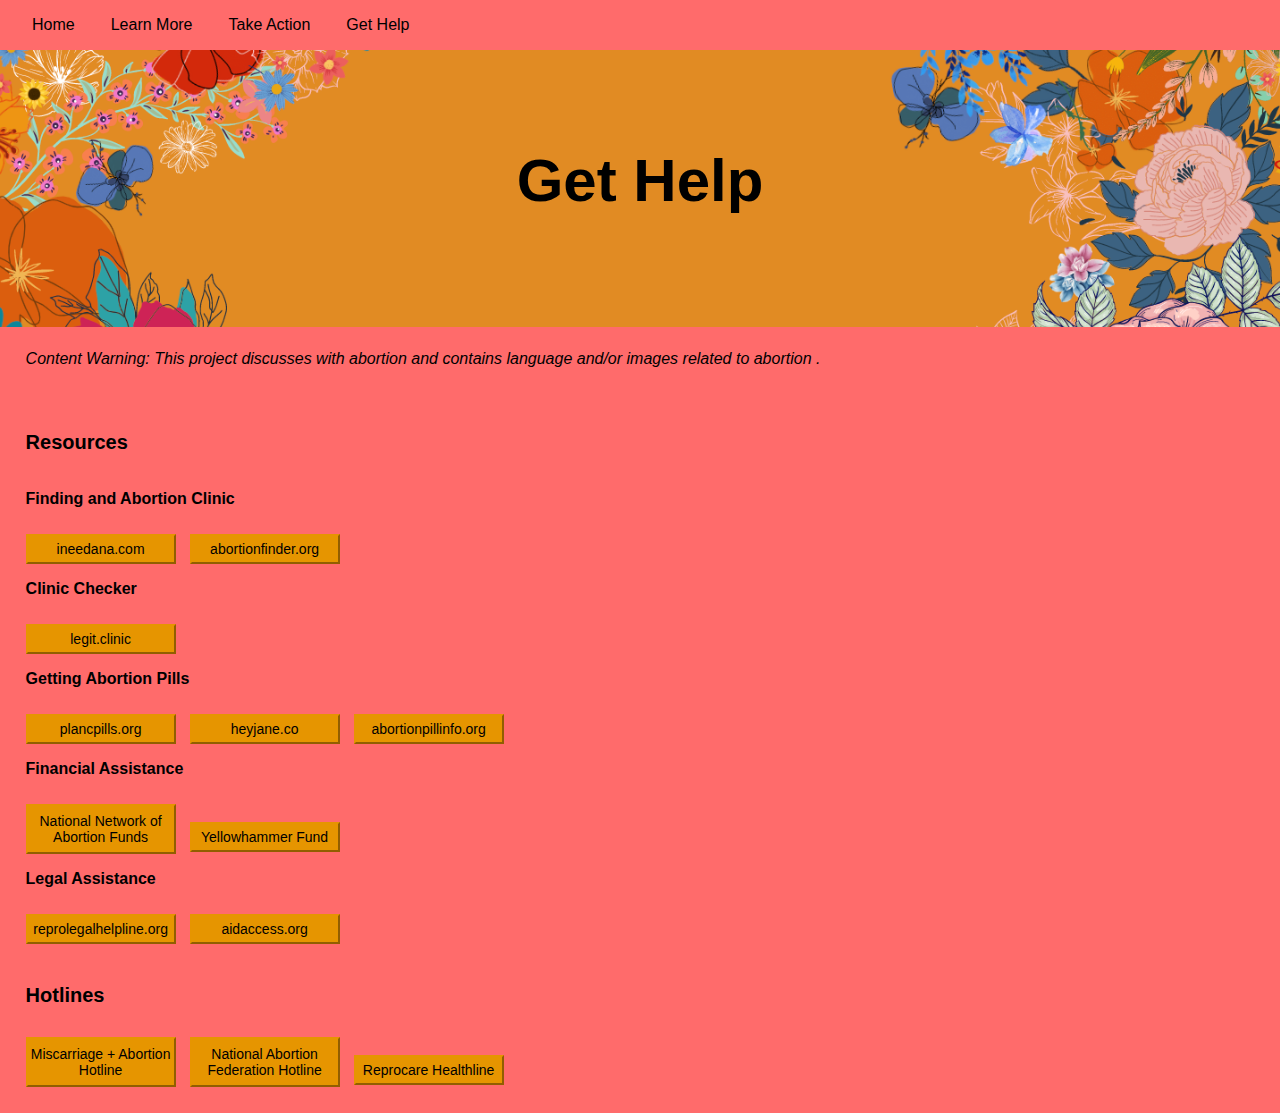
<file: getHelp.html>
<!DOCTYPE html>
<html>
  <head>
    
    <title>Abortion Access</title>
    <meta charset="utf-8" />
	  <meta http-equiv="X-UA-Compatible" content="IE=edge" />
	  <meta name="viewport" content="width=device-width, initial-scale=1" />

	  <!-- link the webpage's stylesheet -->
	  <link rel="stylesheet" href="/style.css" />

	  <!-- link the webpage's JavaScript file -->
	  <script src="/script.js" defer></script>

  </head>


  
<body>
    
<!-- Navigation Bar-->
    <nav>
      <ul id = navBar>
        <li class = navPages>
          <a href = "index.html">Home</a>
        </li>

        <li class = navPages>
          <a href = "learnMore.html">Learn More</a>
        </li>

        <li class = navPages>
          <a href = "takeAction.html">Take Action</a>
        </li>

        <li class = navPages>
          <a href = "getHelp.html">Get Help</a>
        </li>
        
      </ul>
    </nav>


  
<!--Header-->
    <header>
      <h1>Get Help</h1>
    </header>

  <main>
     <h3 class = "triggerWarning">Content Warning: This project discusses with abortion  and contains language and/or images related to abortion .</h3>
    
<!--Information-->
    <h2>Resources</h2>
    
    <h3>Finding and Abortion Clinic</h3>
      <form action="https://www.ineedana.com/">
      <button  type= "submit">ineedana.com</button>
      
      <form action="https://www.abortionfinder.org/">
      <button class = rightButtons type= "submit">abortionfinder.org</button>

     <h3>Clinic Checker</h3>
        <form action="https://legit.clinic">
        <button  type= "submit">legit.clinic</button>

    <h3>Getting Abortion Pills</h3>
      <form action="https://www.plancpills.org/">
      <button  type= "submit">plancpills.org</button>
      
      <form action="https://www.heyjane.co/">
      <button class = rightButtons type= "submit">heyjane.co</button>

      <form action="https://abortionpillinfo.org/">
      <button  class = rightButtons type= "submit">abortionpillinfo.org</button>

    <h3>Financial Assistance</h3>
      <form action="https://abortionfunds.org/">
      <button  class = biggerButtons type= "submit">National Network of Abortion Funds</button>

      <form action="https://www.yellowhammerfund.org/">
      <button  class = rightButtons type= "submit">Yellowhammer Fund</button>

    <h3>Legal Assistance</h3>
      <form action="https://www.reprolegalhelpline.org/">
      <button  type= "submit">reprolegalhelpline.org</button>
        
      <form action="https://aidaccess.org/">
      <button class = rightButtons type= "submit">aidaccess.org</button>

  <!--Hotlines-->
      <h2>Hotlines</h2>
        <form action="https://www.mahotline.org/">
        <button  class = biggerButtons type= "submit">Miscarriage + Abortion Hotline</button>

        <form action="https://prochoice.org/patients/naf-hotline/">
        <button id = NAFH class = rightButtons type= "submit"> National Abortion Federation Hotline </button>
          
         <form action="https://reprocare.com/">
        <button class = rightButtons type= "submit">Reprocare Healthline</button>
          
          
    </main>
    
  </body>
  
</html>
</file>
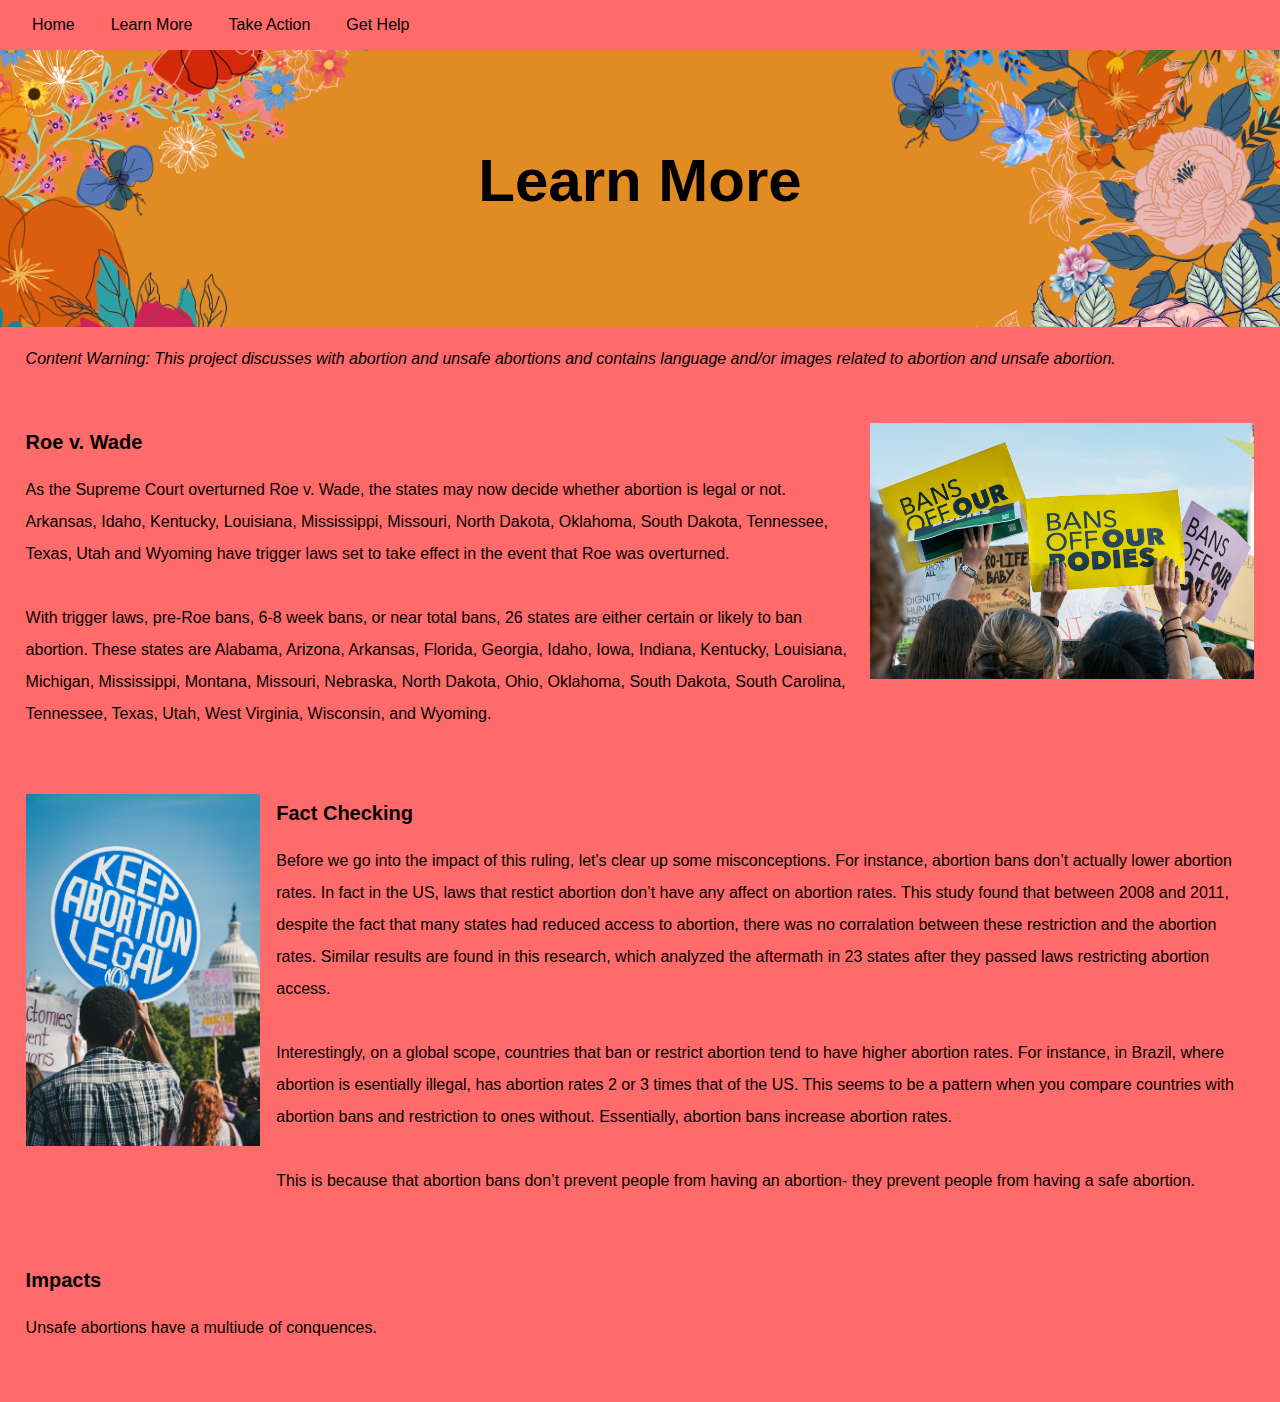
<file: learnMore.html>
<!DOCTYPE html>
<html>
  <head>
    
    <title>Abortion Access</title>
    <meta charset="utf-8" />
	  <meta http-equiv="X-UA-Compatible" content="IE=edge" />
	  <meta name="viewport" content="width=device-width, initial-scale=1" />

	  <!-- link the webpage's stylesheet -->
	  <link rel="stylesheet" href="/style.css" />

	  <!-- link the webpage's JavaScript file -->
	  <script src="/script.js" defer></script>

  </head>


  
<body>
    
<!-- Navigation Bar-->
   <nav>
      <ul id = navBar>
        <li class = navPages>
          <a href = "index.html">Home</a>
        </li>

        <li class = navPages>
          <a href = "learnMore.html">Learn More</a>
        </li>

        <li class = navPages>
          <a href = "takeAction.html">Take Action</a>
        </li>

        <li class = navPages>
          <a href = "getHelp.html">Get Help</a>
        </li>
        
      </ul>
    </nav>
  
<!--Header-->
    <header>
      <h1>Learn More</h1>
    </header>

  <main>
    
<!--Information-->
    <!--Image-->
    <h3 class = "triggerWarning">Content Warning: This project discusses with abortion and unsafe abortions and contains language and/or images related to abortion and unsafe abortion.</h3>
    
    <div class = "textbox">
      
      <img src = "assets/bansOffOurBodies.jpg"  alt = "At a protest multiple women are holding small bright yellow signs that say 'Bans Off Our Bodies'in all caps."id = pic2>
    
      <div>
      <h2> Roe v. Wade</h2>
    <p>
     As the Supreme Court overturned Roe v. Wade, the states may now decide whether abortion is legal or not. Arkansas, Idaho, Kentucky, Louisiana, Mississippi, Missouri, North Dakota, Oklahoma, South Dakota, Tennessee, Texas, Utah and Wyoming have trigger laws set to take effect in the event that Roe was overturned. 
    </p>
    <p>
      With trigger laws, pre-Roe bans, 6-8 week bans, or near total bans, 26 states are either certain or likely to ban abortion. These states are Alabama, Arizona, Arkansas, Florida, Georgia, Idaho, Iowa, Indiana, Kentucky, Louisiana, Michigan, Mississippi, Montana, Missouri, Nebraska, North Dakota, Ohio, Oklahoma, South Dakota, South Carolina, Tennessee, Texas, Utah, West Virginia, Wisconsin, and Wyoming.
    </p>
      </div>
      
    </div>
     
    

    <!--Factchecking-->
    <div id = textbox3>
      <img src = "assets/pic3.jpg"alt= "At a protest a person is holding a round blue sign that says 'Keep abortion legal.'" id= pic3>
      <div>
      <h2>Fact Checking</h2>
    <p>Before we go into the impact of this ruling, let's clear up some misconceptions. For instance, abortion bans don’t actually lower abortion rates. In fact in the US, laws that restict abortion don’t have any affect on abortion rates. This study found that between 2008 and 2011, despite the fact that many states had reduced access to abortion, there was no corralation between these restriction and the abortion rates. Similar results are found in this research, which analyzed the aftermath in 23 states after they passed laws restricting abortion access. </p>
    
<p>Interestingly, on a global scope, countries that ban or restrict abortion tend to have higher abortion rates. For instance, in Brazil, where abortion is esentially illegal, has abortion rates 2 or 3 times that of the US. This seems to be a pattern when you compare countries with abortion bans and restriction to ones without. Essentially, abortion bans increase abortion rates.</p> 

<p>This is because that abortion bans don’t prevent people from having an abortion- they prevent people from having a safe abortion. </p>
      </div>
    </div>
    
    <!--Impact-->
    <h2>Impacts</h2>
    <p>
      Unsafe abortions have a multiude of conquences. 
    </p>
    
    

</main>
  
  </body>
  
</html>
</file>
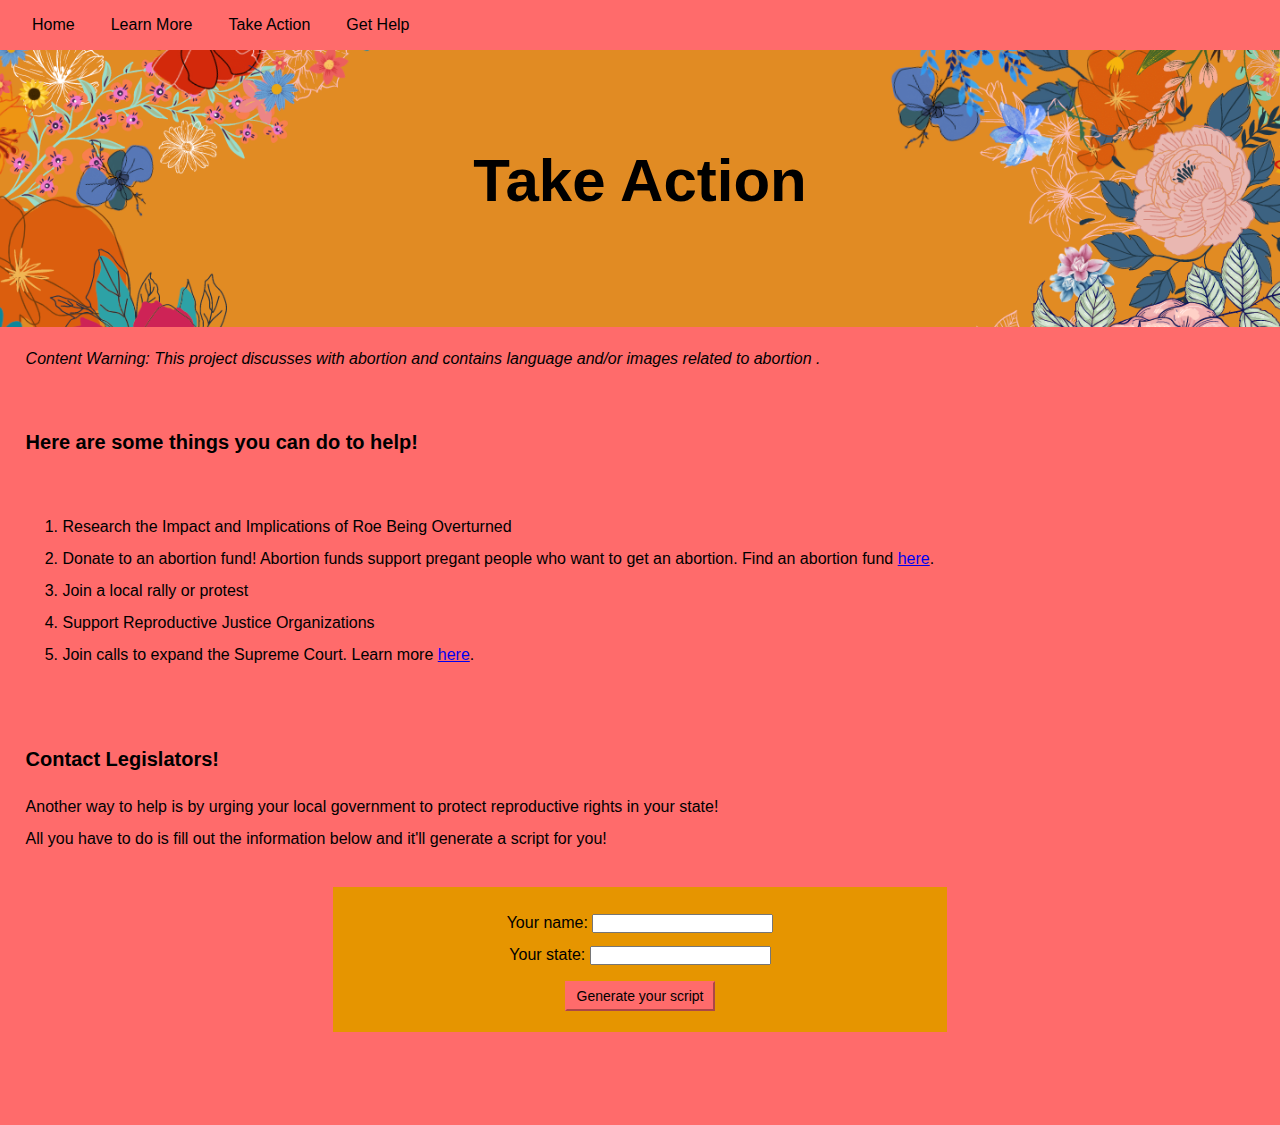
<file: takeAction.html>
<!DOCTYPE html>
<html>
  <head>
    
    <title>Abortion Access</title>
    <meta charset="utf-8" />
	  <meta http-equiv="X-UA-Compatible" content="IE=edge" />
	  <meta name="viewport" content="width=device-width, initial-scale=1" />

	  <!-- link the webpage's stylesheet -->
	  <link rel="stylesheet" href="/style.css" />

	  <!-- link the webpage's JavaScript file -->
	  <script src="/script.js" defer></script>

  </head>

<body>
    
<!-- Navigation Bar-->
    <nav>
      <ul id = navBar>
        <li class = navPages>
          <a href = "index.html">Home</a>
        </li>

        <li class = navPages>
          <a href = "learnMore.html">Learn More</a>
        </li>

        <li class = navPages>
          <a href = "takeAction.html">Take Action</a>
        </li>

        <li class = navPages>
          <a href = "getHelp.html">Get Help</a>
        </li>
        
      </ul>
    </nav>


  
<!--Header-->
    <header>
      <h1>Take Action</h1>
    </header>

  <main>
  
<!--Information-->
    <h3 class = "triggerWarning">Content Warning: This project discusses with abortion  and contains language and/or images related to abortion .</h3>
    
    <h2> Here are some things you can do to help!</h2>
    
    <ol>
      <li>
        Research the Impact and Implications of Roe Being Overturned 
      <li>
        Donate to an abortion fund! Abortion funds support pregant people who want to get an abortion. Find an abortion fund <a href= "https://abortionfunds.org"/>here</a>.
      </li>
      <li>
        Join a local rally or protest
      </li>
      <li>
        Support Reproductive Justice Organizations
      </li>
      <li>
        Join calls to expand the Supreme Court. Learn more <a href = "https://www.takebackthecourt.today/">here</a>.
      </li>
    </ol>

<!--Contact legislators-->
    
    <h2>Contact Legislators!</h2>
    <p>Another way to help is by urging your local government to protect reproductive rights in your state!<br>All you have to do is fill out the information below and it'll generate a script for you!</p>

  <div class  = "scriptQues">
    <div class="scriptItem">
      <label for="yourName">Your name: </label>
      <input type="text" id="name">
    </div>

    <div class = "scriptItem">
      <label for="yourState">Your state: </label>
      <input type="text" id="state">
    </div>

    <button id="scriptBtn">Generate your script</button>
    
  </div>

  <br/>

  <p id = "scriptReturned">
  </p>
  <br/>
    
    </main>
  
  </body>
  
</html>
</file>
<file: style.css>
/* STYLE SECTIONING TAGS */
/* Reset the space of the webpage */
* {
   margin: 0px;
   padding: 0px;
}

body {
 background-color: #ff6b6b;
}

header{
  /* Background Image*/
  background-image: url(assets/bg.png);
  background-repeat: no-repeat;
  background-position: top center;
  background-attachment: fixed;
  background-size:1450px;

  /*Padding*/
  padding-top: 6em;
  padding-bottom: 7em;
}

main{
  /*Margins*/
  margin-left:2%;
  margin-right:2%;
  margin-bottom:2%;
}

/* STYLE TEXT */

h1 {
  /*Color*/
  color:black;

  /*Text*/
  text-align:center;
  font-family: "Trebuchet MS", Helvetica, sans-serif;
  /* Backup Option: font-family: Copperplate, Papyrus, fantasy;*/
  font-size:60px;
}

h2{
  /*Color*/
  color:black;

  /*Text*/
  text-align: left;
  font-family: "Trebuchet MS", Helvetica, sans-serif;
  font-size: 20px;

  /*Padding*/
  padding-top:2em;
  padding-bottom:1em;
}

h3{
   /*Color*/
  color:black;
  
  /*Text*/
  text-align: left;
  font-family: "Trebuchet MS", Helvetica, sans-serif;
  font-size: 16px;

  /*Padding*/
  padding-bottom:1em;
  padding-top:1em;
}

.triggerWarning{
  /*text*/
  line-height: 2em;
  font-style: italic;
  font-size: 16px;
  font-weight: normal;
}

p{
  /*Color*/
  color:black;

  /*Text*/
  text-align: left;
  font-family: "Trebuchet MS", Helvetica, sans-serif;
  line-height:2em;

  /*Padding*/
  padding-bottom:2em;
}

ol{
  /*Text*/
  font-family: "Trebuchet MS", Helvetica, sans-serif;
  line-height:2em;

  /*Margins*/
  margin:3%;
}

/* STYLE IMAGES */
img{
  padding-top:2em;
}

.textbox{
  display: flex;
  align-items: left;
  justify-content: center;
  flex-direction: row-reverse;
}

#textbox3{
  display: flex;
  align-items: left;
  justify-content: center;
}

#homePagePhoto{
  padding-left:1em;
  height: 22em;
  width: 16em;
}

#pic2{
  padding-left:1em;
  height: 16em;
  width: 22 em;
}

#pic3{
  padding-right:1em;
  height: 22em;
  width: 16em;
}

/* STYLE NAV BAR */
#navBar {
  list-style-type:none;
  background-color:#ff6b6b;
  overflow:hidden;
  padding:1em;
}

.navPages{
  display:inline;
}

.navPages a{
  text-decoration:none;
  color:black;
  font-family: "Trebuchet MS", Helvetica, sans-serif;
  padding:1em;
}

.navPages a:hover {
  background-color:#ffa8a8;
}

/* STYLE BUTTONS */
button{
  /*color*/
  background-color:#e69500;
  color:black;
  border-color:#e69500;
  
  /*look*/
  margin-top:10px;
  border-radius: 0px;
  height: 30px;
  width: 150px;

  /*font*/
  font-family: "Trebuchet MS", Helvetica, sans-serif;
  font-size:14px;

}

.rightButtons{
   margin-left:10px;
}

.biggerButtons{
  height: 50px;
}

#scriptBtn{
  background-color:#ff6b6b;
  border-color:#ff6b6b;
}

#NAFH{
  height:50px;
}
/* Contact your Legislators!*/
.scriptQues{
  background:#e69500;
  border-radius: 0px;
  border-style: none;

  padding: 20px;

  margin-left: 25%;
  margin-right: 25%;

  font-family:"Trebuchet MS", Helvetica, sans-serif;
  font-size:1em;
  text-align:center;
  line-height:2em;
  color:black;
  
}

/* CHANGE CSS BASED ON SCREEN SIZE*/
 /*Breakpoint 1*/
@media screen and (max-width: 850px){

  .textbox{
    flex-wrap: wrap;
  }

  #textbox3{
    flex-wrap: wrap;
  }

  
}
</file>
